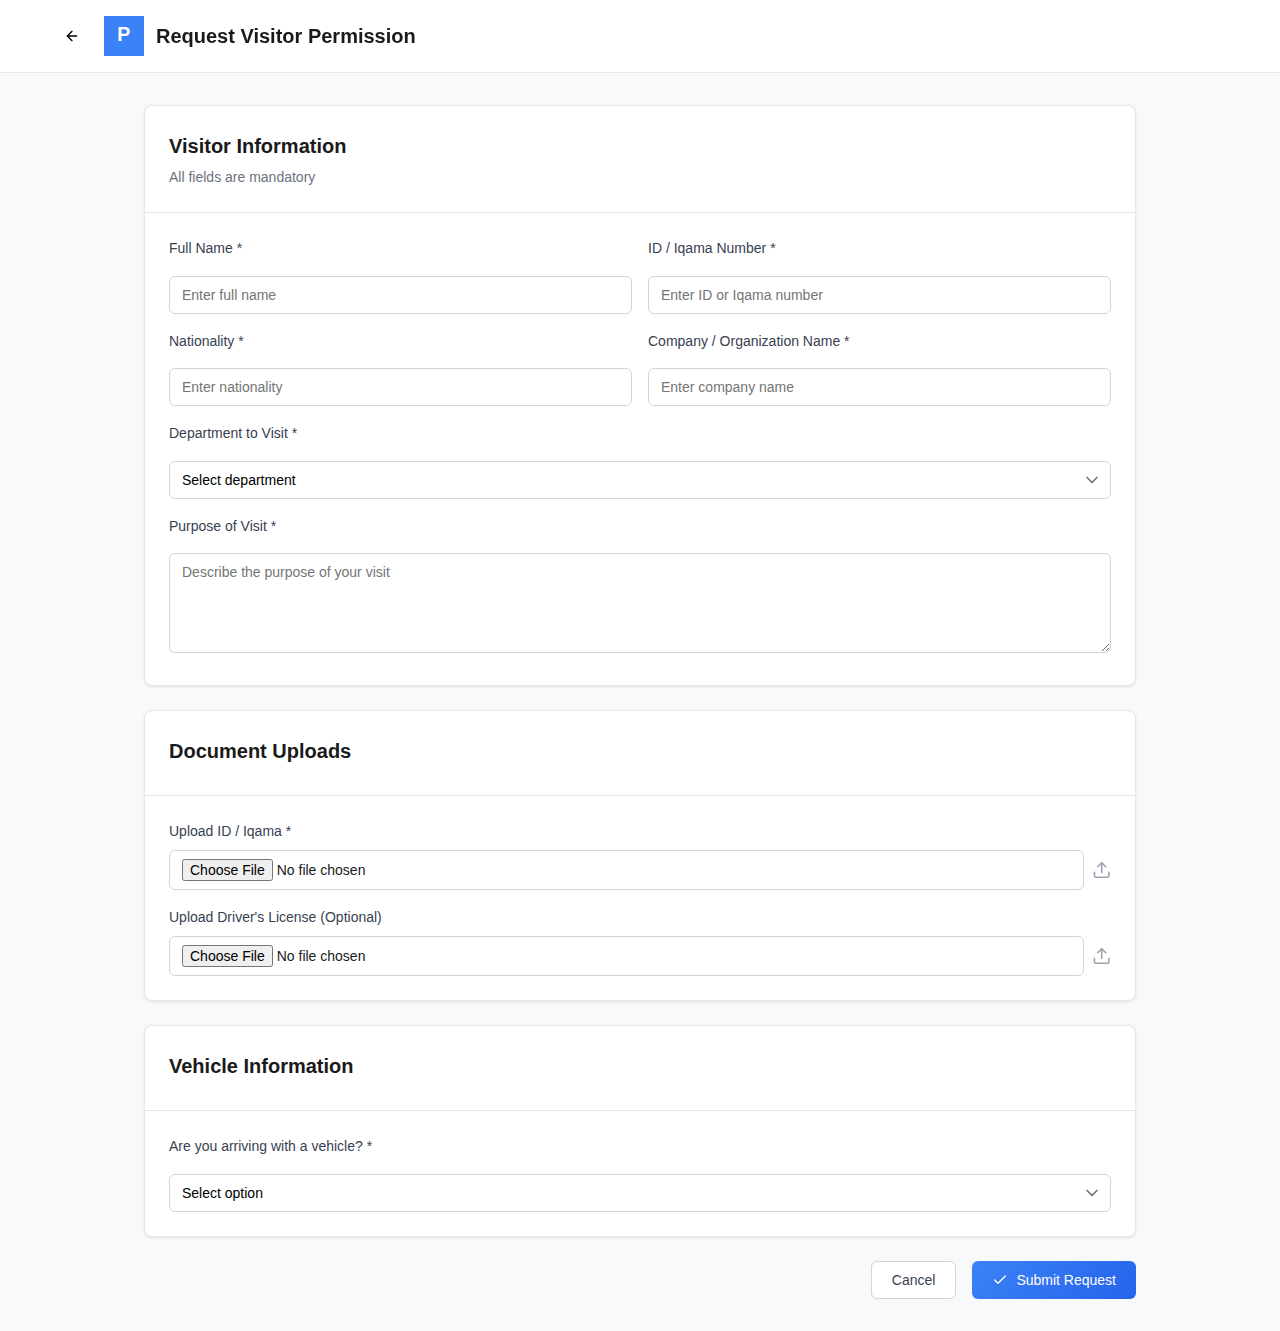
<file: permission-request-form.html>
<!DOCTYPE html>
<html lang="en">
<head>
    <meta charset="UTF-8">
    <meta name="viewport" content="width=device-width, initial-scale=1.0">
    <title>Request Visitor Permission - Petrolube</title>
    <style>
        * {
            margin: 0;
            padding: 0;
            box-sizing: border-box;
        }

        body {
            font-family: -apple-system, BlinkMacSystemFont, 'Segoe UI', Roboto, 'Helvetica Neue', Arial, sans-serif;
            background-color: #f8f9fa;
            color: #1a1a1a;
            line-height: 1.6;
        }

        /* Header */
        header {
            background-color: #ffffff;
            border-bottom: 1px solid #e5e7eb;
            position: sticky;
            top: 0;
            z-index: 50;
            backdrop-filter: blur(10px);
            background-color: rgba(255, 255, 255, 0.95);
        }

        .header-container {
            max-width: 1200px;
            margin: 0 auto;
            padding: 1rem;
            display: flex;
            align-items: center;
            gap: 1rem;
        }

        .back-button {
            background: none;
            border: none;
            cursor: pointer;
            padding: 0.5rem;
            border-radius: 6px;
            display: flex;
            align-items: center;
            justify-content: center;
            transition: background-color 0.2s;
        }

        .back-button:hover {
            background-color: #f3f4f6;
        }

        .header-content {
            display: flex;
            align-items: center;
            gap: 0.75rem;
        }

        .logo {
            width: 40px;
            height: 40px;
            object-fit: contain;
        }

        h1 {
            font-size: 1.25rem;
            font-weight: 700;
        }

        /* Container */
        .container {
            max-width: 1024px;
            margin: 0 auto;
            padding: 2rem 1rem;
        }

        /* Card */
        .card {
            background: #ffffff;
            border-radius: 8px;
            border: 1px solid #e5e7eb;
            margin-bottom: 1.5rem;
            box-shadow: 0 1px 3px rgba(0, 0, 0, 0.1);
        }

        .card-header {
            padding: 1.5rem;
            border-bottom: 1px solid #e5e7eb;
        }

        .card-title {
            font-size: 1.25rem;
            font-weight: 600;
            margin-bottom: 0.25rem;
        }

        .card-description {
            font-size: 0.875rem;
            color: #6b7280;
        }

        .card-content {
            padding: 1.5rem;
        }

        /* Form Elements */
        .space-y-4 > * + * {
            margin-top: 1rem;
        }

        .space-y-2 > * + * {
            margin-top: 0.5rem;
        }

        .grid {
            display: grid;
            gap: 1rem;
        }

        @media (min-width: 768px) {
            .grid-cols-2 {
                grid-template-columns: repeat(2, 1fr);
            }
        }

        label {
            display: block;
            font-size: 0.875rem;
            font-weight: 500;
            color: #374151;
            margin-bottom: 0.5rem;
        }

        input[type="text"],
        input[type="file"],
        select,
        textarea {
            width: 100%;
            padding: 0.625rem 0.75rem;
            font-size: 0.875rem;
            border: 1px solid #d1d5db;
            border-radius: 6px;
            background-color: #ffffff;
            transition: border-color 0.2s, box-shadow 0.2s;
        }

        input[type="text"]:focus,
        select:focus,
        textarea:focus {
            outline: none;
            border-color: #3b82f6;
            box-shadow: 0 0 0 3px rgba(59, 130, 246, 0.1);
        }

        input[type="file"] {
            padding: 0.5rem 0.75rem;
        }

        textarea {
            min-height: 100px;
            resize: vertical;
            font-family: inherit;
        }

        select {
            appearance: none;
            background-image: url("data:image/svg+xml,%3Csvg xmlns='http://www.w3.org/2000/svg' width='24' height='24' viewBox='0 0 24 24' fill='none' stroke='%236b7280' stroke-width='2' stroke-linecap='round' stroke-linejoin='round'%3E%3Cpolyline points='6 9 12 15 18 9'%3E%3C/polyline%3E%3C/svg%3E");
            background-repeat: no-repeat;
            background-position: right 0.5rem center;
            background-size: 1.25rem;
            padding-right: 2.5rem;
            cursor: pointer;
        }

        /* Upload Container */
        .upload-container {
            display: flex;
            align-items: center;
            gap: 0.5rem;
        }

        .upload-icon {
            width: 1.25rem;
            height: 1.25rem;
            color: #9ca3af;
        }

        /* Hidden Sections */
        .hidden {
            display: none;
        }

        /* Truck/Car Details */
        .vehicle-details {
            padding-left: 1rem;
            border-left: 4px solid #3b82f6;
            margin-top: 1rem;
        }

        .car-details {
            border-left-color: #8b5cf6;
        }

        .vehicle-details h4 {
            font-size: 1rem;
            font-weight: 600;
            margin-bottom: 1rem;
        }

        .vehicle-details h5 {
            font-size: 0.875rem;
            font-weight: 500;
            margin-top: 1rem;
            margin-bottom: 0.5rem;
        }

        .help-text {
            font-size: 0.75rem;
            color: #6b7280;
            margin-top: 0.25rem;
        }

        /* Buttons */
        .button-container {
            display: flex;
            justify-content: flex-end;
            gap: 1rem;
            margin-top: 1.5rem;
        }

        button {
            padding: 0.625rem 1.25rem;
            font-size: 0.875rem;
            font-weight: 500;
            border-radius: 6px;
            cursor: pointer;
            transition: all 0.2s;
            border: 1px solid transparent;
            display: flex;
            align-items: center;
            gap: 0.5rem;
        }

        .btn-outline {
            background: #ffffff;
            border-color: #d1d5db;
            color: #374151;
        }

        .btn-outline:hover {
            background-color: #f9fafb;
        }

        .btn-primary {
            background: linear-gradient(135deg, #3b82f6 0%, #2563eb 100%);
            color: #ffffff;
            border: none;
        }

        .btn-primary:hover {
            background: linear-gradient(135deg, #2563eb 0%, #1d4ed8 100%);
            box-shadow: 0 4px 12px rgba(59, 130, 246, 0.3);
        }

        .icon {
            width: 1rem;
            height: 1rem;
        }

        /* Responsive */
        @media (max-width: 768px) {
            .container {
                padding: 1rem;
            }

            .card-content,
            .card-header {
                padding: 1rem;
            }

            h1 {
                font-size: 1rem;
            }
        }
    </style>
</head>
<body>
    <!-- Header -->
    <header>
        <div class="header-container">
            <button type="button" class="back-button" onclick="window.history.back()">
                <svg class="icon" xmlns="http://www.w3.org/2000/svg" width="24" height="24" viewBox="0 0 24 24" fill="none" stroke="currentColor" stroke-width="2" stroke-linecap="round" stroke-linejoin="round">
                    <line x1="19" y1="12" x2="5" y2="12"></line>
                    <polyline points="12 19 5 12 12 5"></polyline>
                </svg>
            </button>
            <div class="header-content">
                <img src="data:image/svg+xml,%3Csvg xmlns='http://www.w3.org/2000/svg' width='40' height='40' viewBox='0 0 40 40'%3E%3Crect width='40' height='40' fill='%233b82f6'/%3E%3Ctext x='50%25' y='50%25' dominant-baseline='middle' text-anchor='middle' font-family='Arial' font-size='20' fill='white' font-weight='bold'%3EP%3C/text%3E%3C/svg%3E" alt="Petrolube" class="logo">
                <h1>Request Visitor Permission</h1>
            </div>
        </div>
    </header>

    <!-- Form -->
    <div class="container">
        <form id="permissionForm" onsubmit="handleSubmit(event)">
            <!-- Visitor Information -->
            <div class="card">
                <div class="card-header">
                    <h2 class="card-title">Visitor Information</h2>
                    <p class="card-description">All fields are mandatory</p>
                </div>
                <div class="card-content space-y-4">
                    <div class="grid grid-cols-2">
                        <div class="space-y-2">
                            <label for="fullName">Full Name *</label>
                            <input type="text" id="fullName" name="fullName" required placeholder="Enter full name">
                        </div>
                        <div class="space-y-2">
                            <label for="idNumber">ID / Iqama Number *</label>
                            <input type="text" id="idNumber" name="idNumber" required placeholder="Enter ID or Iqama number">
                        </div>
                    </div>

                    <div class="grid grid-cols-2">
                        <div class="space-y-2">
                            <label for="nationality">Nationality *</label>
                            <input type="text" id="nationality" name="nationality" required placeholder="Enter nationality">
                        </div>
                        <div class="space-y-2">
                            <label for="company">Company / Organization Name *</label>
                            <input type="text" id="company" name="company" required placeholder="Enter company name">
                        </div>
                    </div>

                    <div class="space-y-2">
                        <label for="department">Department to Visit *</label>
                        <select id="department" name="department" required>
                            <option value="">Select department</option>
                            <option value="shipping">Shipping</option>
                            <option value="raw-material">Raw Material</option>
                            <option value="lab">Lab</option>
                            <option value="coordinator">Coordinator</option>
                            <option value="bulk-oil">Bulk Oil</option>
                        </select>
                    </div>

                    <div class="space-y-2">
                        <label for="purpose">Purpose of Visit *</label>
                        <textarea id="purpose" name="purpose" required placeholder="Describe the purpose of your visit"></textarea>
                    </div>
                </div>
            </div>

            <!-- Document Uploads -->
            <div class="card">
                <div class="card-header">
                    <h2 class="card-title">Document Uploads</h2>
                </div>
                <div class="card-content space-y-4">
                    <div class="space-y-2">
                        <label for="idUpload">Upload ID / Iqama *</label>
                        <div class="upload-container">
                            <input type="file" id="idUpload" name="idUpload" required accept="image/*,.pdf">
                            <svg class="upload-icon" xmlns="http://www.w3.org/2000/svg" width="24" height="24" viewBox="0 0 24 24" fill="none" stroke="currentColor" stroke-width="2" stroke-linecap="round" stroke-linejoin="round">
                                <path d="M21 15v4a2 2 0 0 1-2 2H5a2 2 0 0 1-2-2v-4"></path>
                                <polyline points="17 8 12 3 7 8"></polyline>
                                <line x1="12" y1="3" x2="12" y2="15"></line>
                            </svg>
                        </div>
                    </div>
                    <div class="space-y-2">
                        <label for="licenseUpload">Upload Driver's License (Optional)</label>
                        <div class="upload-container">
                            <input type="file" id="licenseUpload" name="licenseUpload" accept="image/*,.pdf">
                            <svg class="upload-icon" xmlns="http://www.w3.org/2000/svg" width="24" height="24" viewBox="0 0 24 24" fill="none" stroke="currentColor" stroke-width="2" stroke-linecap="round" stroke-linejoin="round">
                                <path d="M21 15v4a2 2 0 0 1-2 2H5a2 2 0 0 1-2-2v-4"></path>
                                <polyline points="17 8 12 3 7 8"></polyline>
                                <line x1="12" y1="3" x2="12" y2="15"></line>
                            </svg>
                        </div>
                    </div>
                </div>
            </div>

            <!-- Vehicle Information -->
            <div class="card">
                <div class="card-header">
                    <h2 class="card-title">Vehicle Information</h2>
                </div>
                <div class="card-content space-y-4">
                    <div class="space-y-2">
                        <label for="hasVehicle">Are you arriving with a vehicle? *</label>
                        <select id="hasVehicle" name="hasVehicle" required onchange="toggleVehicleSection()">
                            <option value="">Select option</option>
                            <option value="no">No</option>
                            <option value="yes">Yes</option>
                        </select>
                    </div>

                    <div id="vehicleSection" class="hidden space-y-4">
                        <div class="space-y-2">
                            <label for="vehicleType">Vehicle Type *</label>
                            <select id="vehicleType" name="vehicleType" onchange="toggleVehicleType()">
                                <option value="">Select vehicle type</option>
                                <option value="truck">Truck</option>
                                <option value="car">Car</option>
                            </select>
                        </div>

                        <!-- Truck Section -->
                        <div id="truckSection" class="hidden vehicle-details">
                            <h4>Truck Details</h4>

                            <div class="space-y-2">
                                <label for="truckPlateNumber">Plate Number *</label>
                                <input type="text" id="truckPlateNumber" name="truckPlateNumber" placeholder="Enter plate number">
                            </div>

                            <div class="space-y-2">
                                <label for="truckOperation">Truck Operation *</label>
                                <select id="truckOperation" name="truckOperation">
                                    <option value="">Select operation</option>
                                    <option value="loading">Loading</option>
                                    <option value="unloading">Unloading</option>
                                    <option value="both">Both (Loading and Unloading)</option>
                                </select>
                            </div>

                            <div class="space-y-4">
                                <h5>Required Safety Documentation</h5>

                                <div class="space-y-2">
                                    <label for="driverPhoto">Photo of driver in safety attire *</label>
                                    <input type="file" id="driverPhoto" name="driverPhoto" accept="image/*">
                                </div>

                                <div class="space-y-2">
                                    <label for="truckPhoto">Photo of the truck *</label>
                                    <input type="file" id="truckPhoto" name="truckPhoto" accept="image/*">
                                </div>

                                <div class="space-y-2">
                                    <label for="safetyEquipment">Photo of safety equipment *</label>
                                    <input type="file" id="safetyEquipment" name="safetyEquipment" accept="image/*">
                                    <p class="help-text">Must show warning triangle, fire extinguisher, and first aid kit</p>
                                </div>
                            </div>
                        </div>

                        <!-- Car Section -->
                        <div id="carSection" class="hidden vehicle-details car-details">
                            <h4>Car Details</h4>

                            <div class="space-y-2">
                                <label for="carPlate">Plate Number *</label>
                                <input type="text" id="carPlate" name="carPlate" placeholder="Enter plate number">
                            </div>

                            <div class="space-y-2">
                                <label for="carRegistration">Upload Vehicle Registration *</label>
                                <input type="file" id="carRegistration" name="carRegistration" accept="image/*,.pdf">
                            </div>
                        </div>
                    </div>
                </div>
            </div>

            <!-- Submit Buttons -->
            <div class="button-container">
                <button type="button" class="btn-outline" onclick="window.history.back()">Cancel</button>
                <button type="submit" class="btn-primary">
                    <svg class="icon" xmlns="http://www.w3.org/2000/svg" width="24" height="24" viewBox="0 0 24 24" fill="none" stroke="currentColor" stroke-width="2" stroke-linecap="round" stroke-linejoin="round">
                        <polyline points="20 6 9 17 4 12"></polyline>
                    </svg>
                    Submit Request
                </button>
            </div>
        </form>
    </div>

    <script>
        function toggleVehicleSection() {
            const hasVehicle = document.getElementById('hasVehicle').value;
            const vehicleSection = document.getElementById('vehicleSection');
            const vehicleType = document.getElementById('vehicleType');

            if (hasVehicle === 'yes') {
                vehicleSection.classList.remove('hidden');
                vehicleType.required = true;
            } else {
                vehicleSection.classList.add('hidden');
                vehicleType.required = false;
                vehicleType.value = '';
                toggleVehicleType();
            }
        }

        function toggleVehicleType() {
            const vehicleType = document.getElementById('vehicleType').value;
            const truckSection = document.getElementById('truckSection');
            const carSection = document.getElementById('carSection');

            // Hide both sections first
            truckSection.classList.add('hidden');
            carSection.classList.add('hidden');

            // Reset required fields
            document.getElementById('truckPlateNumber').required = false;
            document.getElementById('truckOperation').required = false;
            document.getElementById('driverPhoto').required = false;
            document.getElementById('truckPhoto').required = false;
            document.getElementById('safetyEquipment').required = false;
            document.getElementById('carPlate').required = false;
            document.getElementById('carRegistration').required = false;

            if (vehicleType === 'truck') {
                truckSection.classList.remove('hidden');
                document.getElementById('truckPlateNumber').required = true;
                document.getElementById('truckOperation').required = true;
                document.getElementById('driverPhoto').required = true;
                document.getElementById('truckPhoto').required = true;
                document.getElementById('safetyEquipment').required = true;
            } else if (vehicleType === 'car') {
                carSection.classList.remove('hidden');
                document.getElementById('carPlate').required = true;
                document.getElementById('carRegistration').required = true;
            }
        }

        function handleSubmit(event) {
            event.preventDefault();
            alert('Request Submitted!\n\nYour visitor permission request has been submitted successfully.');
            // You can add actual form submission logic here
            console.log('Form submitted');
        }
    </script>
</body>
</html>
</file>
